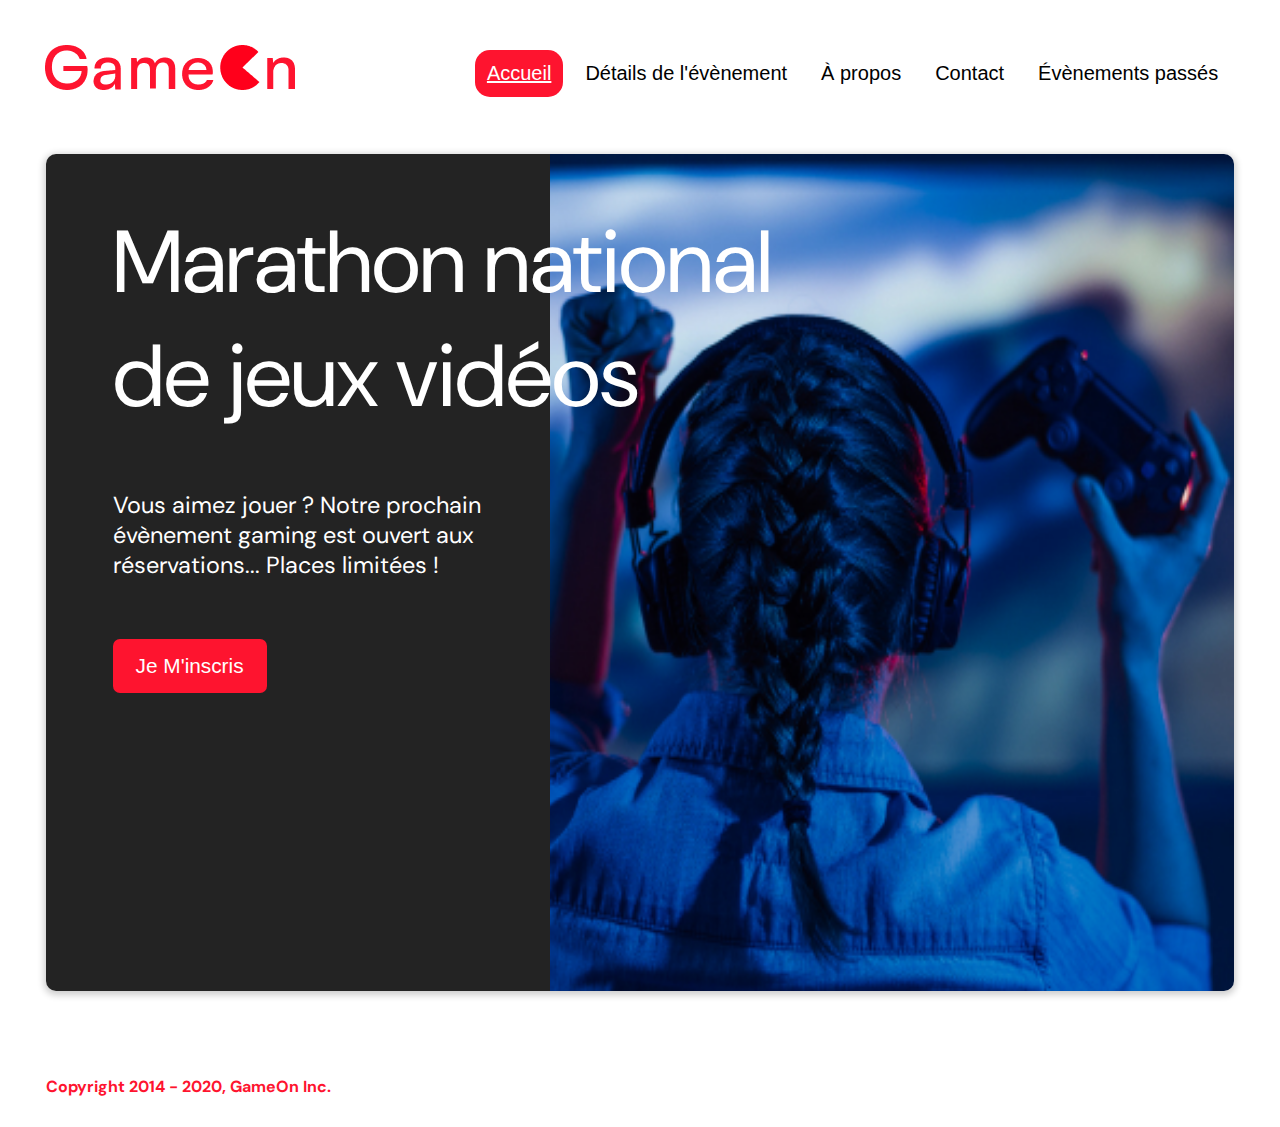
<file: index.html>
<!DOCTYPE html>
<html lang="fr">
  <head>
    <meta charset="utf-8" />
    <title>Reservation</title>
    <meta name="viewport" content="width=device-width,initial-scale=1" />
    <link rel="stylesheet" href="modal.css" />
    <link rel="stylesheet" href="https://cdnjs.cloudflare.com/ajax/libs/font-awesome/4.7.0/css/font-awesome.min.css">
    <link
      href="https://fonts.googleapis.com/css?family=DM+Sans"
      rel="stylesheet"
    />
  </head>
  <body class="body">
    <div class="topnav" id="myTopnav">
      <div class="header-logo">
        <img class="logo" alt="logo" src="Logo.png" />
        <a href="#" class="icon">
          <i class="fa fa-bars"></i>
        </a>
      </div>
    <div class="main-navbar">
      
      <a href="#" class="active"><span>Accueil</span></a>
      <a href="#"><span>Détails de l'évènement</span></a>
      <a href="#"><span>À propos</span></a>
      <a href="#"><span>Contact</span></a>
      <a href="#"><span>Évènements passés</span></a>
      
    </div>
    
  </div>
    <main>
      <div class="hero-section">
        <div class="hero-content">
          <h1 class="hero-headline">
            Marathon national<br>
            de jeux vidéos
          </h1>
          <p class="hero-text">
            Vous aimez jouer ? Notre prochain évènement gaming est ouvert
            aux réservations... Places limitées !
          </p>
          <button class="btn-signup modal-btn" id="btnModal">
            je m'inscris
          </button>
        </div>
        <div class="hero-img">
          <img src="./bg_img.jpg" alt="img" />
        </div>
        <button class="btn-signup modal-btn">
          je m'inscris
        </button>
      </div>

      <div class="bground">
        <div class="content">
          <span class="close"></span>
          <div class="modal-body">
            <form id="form"
              name="reserve"
              action="index.html"
              method="get"
              novalidate
            >
              <div
                class="formData">
                <label for="first">Prénom</label><br>
                <input
                  class="text-control"
                  type="text"
                  id="first"
                  name="first"
                  required
                /><img class="valid-checkFirst" src="check-solid.svg"  alt=""/><br>
                <div class="invalid-first">

                </div>
              </div>
              <div
                class="formData">
                <label for="last">Nom</label><br>
                <input
                  class="text-control"
                  type="text"
                  id="last"
                  name="last"
                  required
                /><img id="checkLast" class="valid-checkLast" src="check-solid.svg"  alt=""/><br>
                <div class="invalid-last">

                </div>
              </div>
              <div
                class="formData">
                <label for="email">E-mail</label><br>
                <input
                  class="text-control"
                  type="email"
                  id="email"
                  name="email"
                /><img id="checkEmail" class="valid-checkEmail" src="check-solid.svg"  alt=""/><br>
                <div class="invalid-email"></div>
              </div>
              <div
                class="formData">
                <label for="birthdate">Date de naissance</label><br>
                <input
                  class="text-control"
                  type="date"
                  id="birthdate"
                  name="birthdate"
                /><img id="checkBirthdate" class="valid-checkBirthdate" src="check-solid.svg"  alt=""/><br>
                <div class="invalid-birthdate"></div>
              </div>
              <div
                class="formData">
                <label for="quantity">À combien de tournois GameOn avez-vous déjà participé ?</label><br>
                <input type="number" class="text-control" id="quantity" name="quantity" min="0" max="99">
              </div>
              <p class="text-label">Quelles villes ?</p>
              <div
                class="formData">
                <div id="option" class="invalid-option"></div>
                <input
                  class="checkbox-input"
                  type="radio"
                  id="location1"
                  name="location"
                  value="New York"
                />
                <label class="checkbox-label" for="location1">
                  <span class="checkbox-icon"></span>
                  New York</label
                >
                <input
                  class="checkbox-input"
                  type="radio"
                  id="location2"
                  name="location"
                  value="San Francisco"
                />
                <label class="checkbox-label" for="location2">
                  <span class="checkbox-icon"></span>
                  San Francisco</label
                >
                <input
                  class="checkbox-input"
                  type="radio"
                  id="location3"
                  name="location"
                  value="Seattle"
                />
                <label class="checkbox-label" for="location3">
                  <span class="checkbox-icon"></span>
                  Seattle</label
                >
                <input
                  class="checkbox-input"
                  type="radio"
                  id="location4"
                  name="location"
                  value="Chicago"
                />
                <label class="checkbox-label" for="location4">
                  <span class="checkbox-icon"></span>
                  Chicago</label
                >
                <input
                  class="checkbox-input"
                  type="radio"
                  id="location5"
                  name="location"
                  value="Boston"
                />
                <label class="checkbox-label" for="location5">
                  <span class="checkbox-icon"></span>
                  Boston</label
                >
                <input
                  class="checkbox-input"
                  type="radio"
                  id="location6"
                  name="location"
                  value="Portland"
                />
                <label class="checkbox-label" for="location6">
                  <span class="checkbox-icon"></span>
                  Portland</label
                >
              </div>

              <div
                class="formData">
                <div id="condition" class="invalid-condition"></div>
                <input
                  class="checkbox-input"
                  type="checkbox"
                  id="checkbox1"
                  
                />
                
                <label class="checkbox2-label" for="checkbox1" >
                  <span class="checkbox-icon"></span>
                  J'ai lu et accepté les conditions d'utilisation.
                </label>
                <br>
                <input class="checkbox-input" type="checkbox" id="checkbox2" />
                <label class="checkbox2-label" for="checkbox2">
                  <span class="checkbox-icon"></span>
                  Je Je souhaite être prévenu des prochains évènements.
                </label>
                <br>
              </div>
              <div id="validated" class="validated-form"></div>
              <input id="formValidation"
                class="btn-submit button"
                type="submit"
                value="C'est parti"
              />
            </form>
          </div>
        </div>
      </div>
    </main>
    <footer>
      <p class="copyrights">
        Copyright 2014 - 2020, GameOn Inc.
      </p>
    </footer>
    <script src="modal.js"></script>
  </body>
</html>
</file>
<file: modal.css>
:root {
  --font-default: "DM Sans", Arial, Helvetica, sans-serif;
  --font-slab: var(--font-default);
  --modal-duration: 0.8s;
}
* {
  box-sizing: border-box;
  margin: 0;
  padding: 0;
}
/* Landing Page */

body {
  margin: 0;
  display: flex;
  flex-direction: column;
  /* background-image: url("background.png"); */
  /* background:url("./bg_img.jpg"); */
  font-family: var(--font-default);
  font-size: 18px;
  max-width: 1300px;
  margin: 0 auto;
}

p {
  margin-bottom: 0;
  padding: 0.5vw;
}

img {
  padding-right: 1rem;
}

.topnav {
  overflow: hidden;
  margin: 3.5%;
}
.header-logo {
    float: left;
}
.main-navbar {
    float: right;
}
.topnav a {
  float: left;
  display: block;
  color: #000000;
  text-align: center;
  padding: 12px 12px;
  margin: 5px;
  text-decoration: none;
  font-size: 20px;
  font-family: Roboto, sans-serif;
}

.topnav a:hover {
  background-color: #FE142F;
  color: #ffffff;
  border-radius: 15px;
}

.topnav a.active {
  background-color: #FE142F;
  color: #ffffff;
  border-radius: 15px;
  text-decoration: underline;
}

.topnav .icon {
  display: none;
}

@media screen and (max-width: 768px) {
  /* .topnav a {display: none;} */
  .topnav a.icon {
    float: right;
    display: block;
  }
}

@media screen and (max-width: 768px) {
  .topnav.responsive {position: relative;}
  .topnav.responsive .icon {
    position: absolute;
    right: 0;
    top: 0;
  }
  .topnav.responsive a {
    float: none;
    display: block;
    text-align: left;
  }
}



 @media screen and (max-width: 540px) {
  /*  menu invisible en mobile s.topnav a {display: none;} */
  .topnav a.icon {
    float: right;
    display: block;
    margin-top: -15px;
  }
} 

main {
  font-size: 130%;
  font-weight: bolder;
  color: black;
  padding-top: 0.5vw;
  padding-left: 2vw;
  padding-right: 2vw;
  margin: 1px 20px 15px;
  border-radius: 2rem;
  text-align: justify;


}

.modal-btn {
  font-size: 145%;
  background: #fe142f;
  display: flex;
  margin: auto;
  padding: 2em;
  color: #fff;
  padding: 0.75rem 2.5rem;
  border-radius: 1rem;
  cursor: pointer;
}

.modal-btn:hover {
  background: #3876ac;
}

.footer {
  margin: 20px;
  padding: 10px;
  font-family: var(--font-slab);
}

/* Modal form */

.button {
  background: #fe142f;
  margin-top: 0.5em;
  padding: 1em;
  color: #fff;
  border-radius: 15px;
  cursor: pointer;
  font-size: 16px;
}

.button:hover {
  background: #3876ac;
}

.smFont {
  font-size: 16px;
}

.bground {
  display: none;
  position: fixed;
  z-index: 1;
  left: 0;
  top: 0;
  height: 100%;
  width: 100%;
  overflow: auto;
  background-color: rgba(26, 39, 156, 0.4);
}

.content {
  margin: 5% auto;
  width: 100%;
  max-width: 500px;
  animation-name: modalopen;
  animation-duration: var(--modal-duration);
  background: #232323;
  border-radius: 10px;
  overflow: hidden;
  position: relative;
  color: #fff;
  padding-top: 10px;
}

.modal-body {
  padding: 15px 8%;
  margin: 15px auto;
}

label {
  font-family: var(--font-default);
  font-size: 17px;
  font-weight: normal;
  display: inline-block;
  margin-bottom: 11px;
}
input {
  padding: 8px;
  border: 0.8px solid #ccc;
  outline: none;
}
.text-control {
  margin: 0;
  padding: 8px;
  width: 100%;
  border-radius: 8px;
  font-size: 20px;
  height: 48px;
}
.formData[data-error]::after {
  content: attr(data-error);
  font-size: 0.4em;
  color: #e54858;
  display: block;
  margin-top: 7px;
  margin-bottom: 7px;
  text-align: right;
  line-height: 0.3;
  opacity: 0;
  transition: 0.3s;
}
.formData[data-error-visible="true"]::after {
  opacity: 1;
}
.formData[data-error-visible="true"] .text-control {
  border: 2px solid #e54858;
}
/* 
input[data-error]::after {
    content: attr(data-error);
    font-size: 0.4em;
    color: red;
} */
.checkbox-label,
.checkbox2-label {
  position: relative;
  margin-left: 36px;
  font-size: 12px;
  font-weight: normal;
}
.checkbox-label .checkbox-icon,
.checkbox2-label .checkbox-icon {
  display: block;
  width: 20px;
  height: 20px;
  border: 2px solid #279e7a;
  border-radius: 50%;
  text-indent: 29px;
  white-space: nowrap;
  position: absolute;
  left: -30px;
  top: -1px;
  transition: 0.3s;
}
.checkbox-label .checkbox-icon::after,
.checkbox2-label .checkbox-icon::after {
  content: "";
  width: 13px;
  height: 13px;
  background-color: #279e7a;
  border-radius: 50%;
  text-indent: 29px;
  white-space: nowrap;
  position: absolute;
  left: 50%;
  top: 50%;
  transform: translate(-50%, -50%);
  transition: 0.3s;
  opacity: 0;
}
.checkbox-input {
  display: none;
}
.checkbox-input:checked + .checkbox-label .checkbox-icon::after,
.checkbox-input:checked + .checkbox2-label .checkbox-icon::after {
  opacity: 1;
}
.checkbox-input:checked + .checkbox2-label .checkbox-icon {
  background: #279e7a;
}
.checkbox2-label .checkbox-icon {
  border-radius: 4px;
  border: 0;
  background: #c4c4c4;
}
.checkbox2-label .checkbox-icon::after {
  width: 7px;
  height: 4px;
  border-radius: 2px;
  background: transparent;
  border: 2px solid transparent;
  border-bottom-color: #fff;
  border-left-color: #fff;
  transform: rotate(-55deg);
  left: 21%;
  top: 19%;
}
.close {
  position: absolute;
  right: 15px;
  top: 15px;
  width: 32px;
  height: 32px;
  opacity: 1;
  cursor: pointer;
  transform: scale(0.7);
}
.close:before,
.close:after {
  position: absolute;
  left: 15px;
  content: " ";
  height: 33px;
  width: 3px;
  background-color: #fff;
}
.close:before {
  transform: rotate(45deg);
}
.close:after {
  transform: rotate(-45deg);
}
.btn-submit,
.btn-signup {
  background: #fe142f;
  display: block;
  margin: 0 auto;
  border-radius: 7px;
  font-size: 1rem;
  padding: 12px 82px;
  color: #fff;
  cursor: pointer;
  border: 0;
}
/* custom select styles */
.custom-select {
  position: relative;
  font-family: Arial;
  font-size: 1.1rem;
  font-weight: normal;
}

.custom-select select {
  display: none;
}
.select-selected {
  background-color: #fff;
}

/* Style the arrow inside the select element: */
.select-selected:after {
  position: absolute;
  content: "";
  top: 10px;
  right: 13px;
  width: 11px;
  height: 11px;
  border: 3px solid transparent;
  border-bottom-color: #f00;
  border-left-color: #f00;
  transform: rotate(-48deg);
  border-radius: 5px 0 5px 0;
}

/* Point the arrow upwards when the select box is open (active): */
.select-selected.select-arrow-active:after {
  transform: rotate(135deg);
  top: 13px;
}

.select-items div,
.select-selected {
  color: #000;
  padding: 11px 16px;
  border: 1px solid transparent;
  border-color: transparent transparent rgba(0, 0, 0, 0.1) transparent;
  cursor: pointer;
  border-radius: 8px;
  height: 48px;
}

/* Style items (options): */
.select-items {
  position: absolute;
  background-color: #fff;
  top: 89%;
  left: 0;
  right: 0;
  z-index: 99;
}

/* Hide the items when the select box is closed: */
.select-hide {
  display: none;
}

.select-items div:hover,
.same-as-selected {
  background-color: rgba(0, 0, 0, 0.1);
}
/* custom select end */
.text-label {
  font-weight: normal;
  font-size: 16px;
}
.hero-section {
  min-height: 93vh;
  border-radius: 10px;
  display: grid;
  grid-template-columns: repeat(12, 1fr);
  overflow: hidden;
  box-shadow: 0 2px 7px 2px rgba(0, 0, 0, 0.2);
  margin-bottom: 10px;
}
.hero-content {
  padding: 51px 67px;
  grid-column: span 4;
  background: #232323;
  color: #fff;
  position: relative;
  text-align: left;
  min-width: 424px;
}
.hero-content::after {
  content: "";
  width: 100%;
  height: 100%;
  background: #232323;
  position: absolute;
  right: -80px;
  top: 0;
}
.hero-content > * {
  position: relative;
  z-index: 1;
}
.hero-headline {
  font-size: 6rem;
  font-weight: normal;
  white-space: nowrap;
}
.hero-text {
  width: 146%;
  font-weight: normal;
  margin-top: 57px;
  padding: 0;
}
.btn-signup {
  outline: none;
  text-transform: capitalize;
  font-size: 1.3rem;
  padding: 15px 23px;
  margin: 0;
  margin-top: 59px;
}
.hero-img {
  grid-column: span 8;
}
.hero-img img {
  width: 100%;
  height: 100%;
  display: block;
  padding: 0;
}
.copyrights {
  color: #fe142f;
  padding: 0;
  font-size: 1rem;
  margin: 60px 0 30px;
  font-weight: bolder;
}
.hero-section > .btn-signup {
  display: none;
}
footer {
  padding-left: 2vw;
  padding-right: 2vw;
  margin: 0 20px;
}
@media screen and (max-width: 800px) {
  .hero-section {
    display: block;
    box-shadow: unset;
  }
  .hero-content {
    background: #fff;
    color: #000;
    padding: 20px;
  }
  .hero-content::after {
    content: unset;
  }
  .hero-content .btn-signup {
    display: none;
  }
  .hero-headline {
    font-size: 4.5rem;
    white-space: normal;
  }
  .hero-text {
    width: unset;
    font-size: 1.5rem;
  }
  .hero-img img {
    border-radius: 10px;
    margin-top: 40px;
  }
  .hero-section > .btn-signup {
    display: block;
    margin: 32px auto 10px;
    padding: 12px 35px;
  }
  .copyrights {
    margin-top: 50px;
    text-align: center;
  }
}

@keyframes modalopen {
  from {
    opacity: 0;
    transform: translateY(-150px);
  }
  to {
    opacity: 1;
  }
}
/* Modifs CSS Christian */

.valid-feedback {
  font-size:0.8rem;
  color:#279E7A;
}
.invalid-first, .invalid-last, .invalid-email, .invalid-birthdate, .invalid-option, .invalid-condition {
  margin-top:5px;
  font-size:0.8rem;
  font-weight:400;
  color:#FE142F;
}
.form-invalid {
  border:1px solid #FE142F;
  box-shadow:inset 0 0 2px 2px #FE142F;
}
.form-valid {
  border:1px solid #279E7A;
  box-shadow:inset 0 0 2px 2px #279E7A;
}
.validated-form {
  margin: 10px 0;
  color: white;
  text-align: center; 
}
.validated-form.pos {
  margin: 32vh 0;
}

.valid-checkFirst, .valid-checkLast, .valid-checkEmail, .valid-checkBirthdate, .valid-checkOption{
  width: 40px;
  width: 40px;
  bottom: 36px;
  position: relative;
  float: right;
  display: none;

}
.show-first, .show-last {
  display: block!important;
  
}

/* Larger screen */
.hero-headline {
  font-size: 5.5rem;
}
.modal-body {
  min-height:80vh;
  display: flex;
  flex-direction: column;
}
.none {
  display: none;
}
@media only screen and (min-width:769px) and (max-width:1200px) {
  div.topnav#myTopnav div.main-navbar a.icon {
    display: none;
  }
  img.logo{
  margin-bottom: 30px;
}
}

/* mobile styles */
@media only screen and (max-width:768px) {
  div.header-logo img.logo {
    width: 45%;
  }
  main {
    margin: 1px 12px 15px;
  }
  div.header-logo {
    width:100%;
  }

  div.header-logo a.icon {
    background:white;
    color:red;
    margin-right:0;
    margin-top: -10px;
  }
  .topnav {
    overflow: hidden;
    margin: 7% 20px;
    margin-bottom: 0;
}
  div.topnav a.icon {
    display: block;
  }
  body.body div.topnav#myTopnav div.main-navbar {
    display:none;
    padding-top:30px;
    width: 100%;
    /* display: flex; */
    flex-direction: column;
  }
  h1.hero-headline {
    width: 100%;
    margin: 0 auto;
    padding: 0px;
    font-size: 2.4rem;
    line-height: 1em;
    font-weight: bold;
  }
  .bground {
    position:absolute;
    top:80px;
    height: auto;
  }

  .hero-content {
    padding:20px 0;
  }

  .topnav.responsive .icon {
    position: absolute;
    right: 0;
    top: 81px;
  }
  
  .hero-text {
    margin-top:20px;
    width: 80%;
    font-size: 0.85rem;
  }
  .content {
    margin:0 auto;
  }
}
</file>
